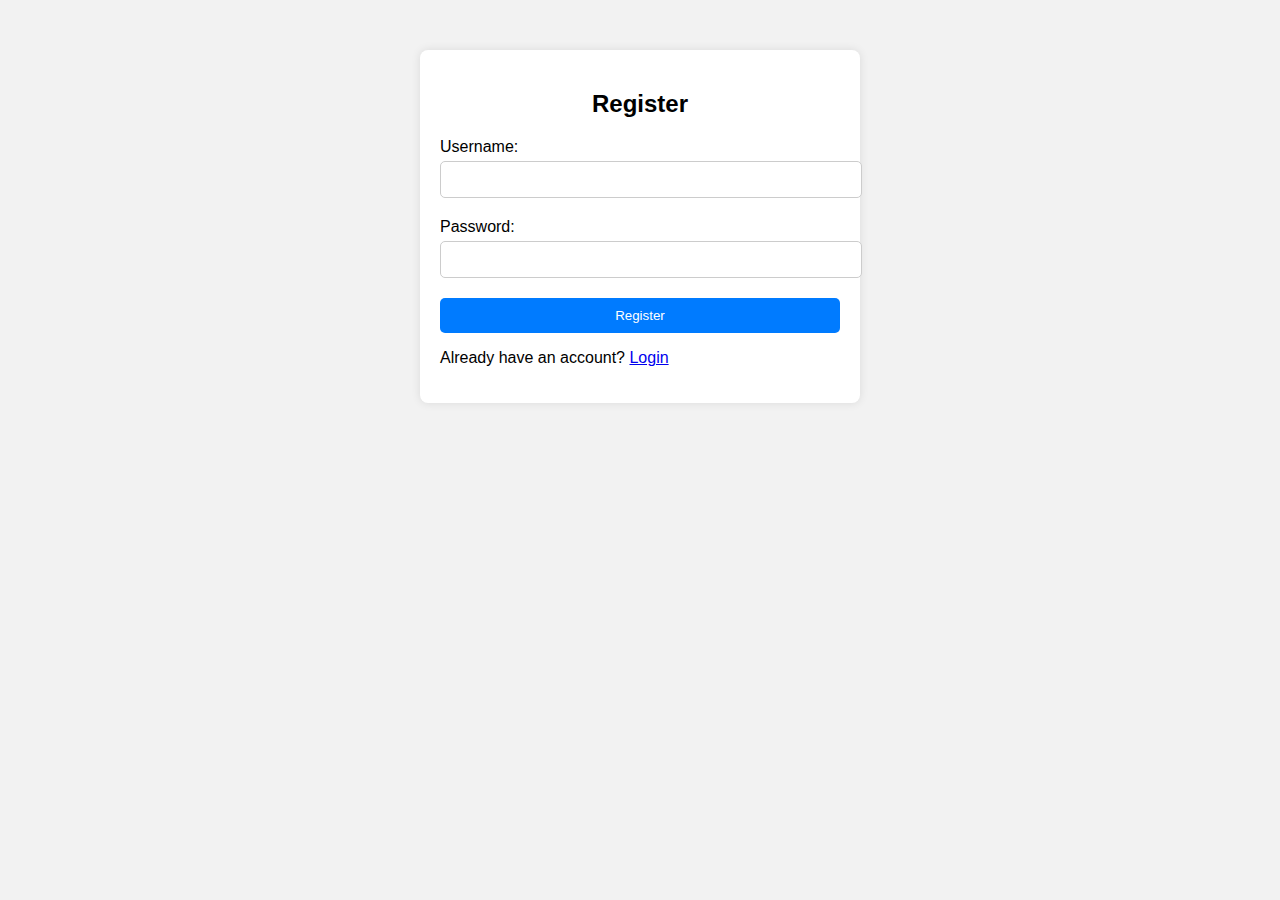
<file: login.html>
<!DOCTYPE html>
<html lang="en">
<head>
  <meta charset="UTF-8">
  <meta name="viewport" content="width=device-width, initial-scale=1.0">
  <title>Register</title>
  <link rel="stylesheet" href="styles.css">
</head>
<body>
  <div class="container">
    <h2>Register</h2>
    <form id="registerForm">
      <div class="form-group">
        <label for="newUsername">Username:</label>
        <input type="text" id="newUsername" name="newUsername" required>
      </div>
      <div class="form-group">
        <label for="newPassword">Password:</label>
        <input type="password" id="newPassword" name="newPassword" required>
      </div>
      <button type="submit">Register</button>
    </form>
    <p id="error-message" class="error"></p>
    <p>Already have an account? <a href="register.html">Login</a></p>
  </div>

  <script src="script.js"></script>
</body>
</html>
</file>
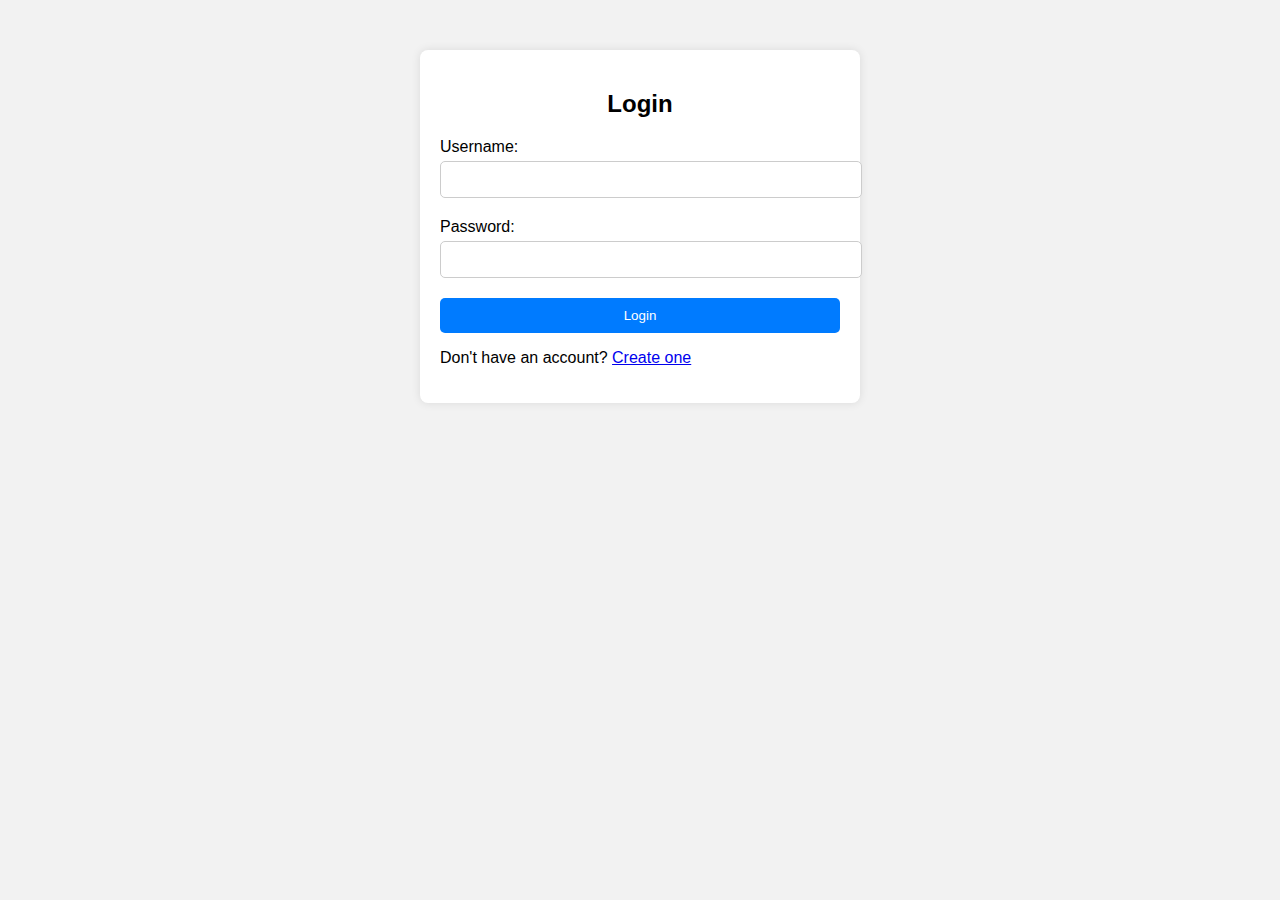
<file: register.html>
<!DOCTYPE html>
<html lang="en">
<head>
  <meta charset="UTF-8">
  <meta name="viewport" content="width=device-width, initial-scale=1.0">
  <title>Login Page</title>
  <link rel="stylesheet" href="styles.css">
  <link rel="stylesheet" href="script.js">
</head>
<body>
  <div class="container">
    <h2>Login</h2>
    <form id="loginForm">
      <div class="form-group">
        <label for="username">Username:</label>
        <input type="text" id="username" name="username" required>
      </div>
      <div class="form-group">
        <label for="password">Password:</label>
        <input type="password" id="password" name="password" required>
      </div>
      <button type="submit">Login</button>
    </form>
    <p id="error-message" class="error"></p>
    <p>Don't have an account? <a href="index.html">Create one</a></p>
  </div>

  <script src="script.js"></script>
</body>
</html>
</file>
<file: styles.css>
body {
    font-family: Arial, sans-serif;
    background-color: #f2f2f2;
  }
  
  .container {
    max-width: 400px;
    margin: 50px auto;
    background-color: #fff;
    padding: 20px;
    border-radius: 8px;
    box-shadow: 0px 0px 10px 0px rgba(0,0,0,0.1);
  }
  
  h2 {
    text-align: center;
  }
  
  .form-group {
    margin-bottom: 20px;
  }
  
  label {
    display: block;
    margin-bottom: 5px;
  }
  
  input[type="text"],
  input[type="password"] {
    width: 100%;
    padding: 10px;
    border: 1px solid #ccc;
    border-radius: 5px;
  }
  
  button {
    width: 100%;
    padding: 10px;
    background-color: #007bff;
    color: #fff;
    border: none;
    border-radius: 5px;
    cursor: pointer;
  }
  
  button:hover {
    background-color: #0056b3;
  }
  
  .error {
    color: red;
    text-align: center;
  }
</file>
